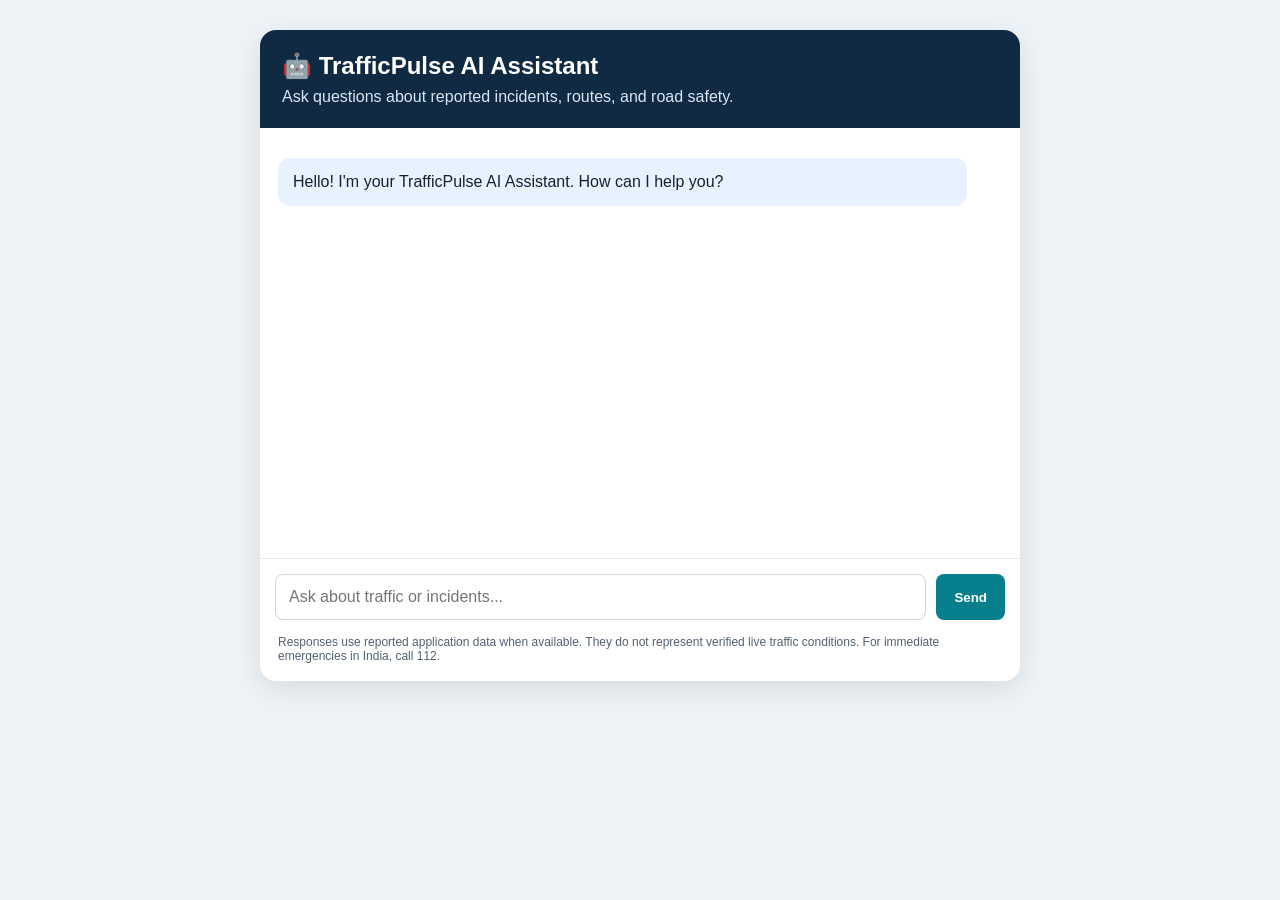
<file: templates/assistant.html>
<!DOCTYPE html>
<html lang="en">
<head>
    <meta charset="UTF-8">
    <meta name="viewport" content="width=device-width, initial-scale=1.0">

    <title>TrafficPulse AI Assistant</title>

    <style>
        * {
            box-sizing: border-box;
        }

        body {
            margin: 0;
            font-family: Arial, sans-serif;
            background: #eef3f8;
            color: #172033;
        }

        .container {
            width: min(760px, 94%);
            margin: 30px auto;
            background: white;
            border-radius: 16px;
            overflow: hidden;
            box-shadow: 0 8px 30px rgba(0, 0, 0, 0.1);
        }

        header {
            background: #102a43;
            color: white;
            padding: 22px;
        }

        header h1 {
            margin: 0 0 8px;
            font-size: 24px;
        }

        header p {
            margin: 0;
            color: #d9e7f5;
        }

        #chat {
            height: 430px;
            overflow-y: auto;
            padding: 18px;
        }

        .message {
            margin: 12px 0;
            padding: 12px 15px;
            border-radius: 12px;
            line-height: 1.5;
            white-space: pre-wrap;
            overflow-wrap: anywhere;
        }

        .assistant {
            background: #e8f2ff;
            margin-right: 35px;
        }

        .user {
            background: #d9f7e7;
            margin-left: 35px;
        }

        form {
            display: flex;
            gap: 10px;
            padding: 15px;
            border-top: 1px solid #e5e7eb;
        }

        input {
            flex: 1;
            min-width: 0;
            padding: 13px;
            border: 1px solid #ccd5e0;
            border-radius: 8px;
            font-size: 16px;
        }

        button {
            border: none;
            border-radius: 8px;
            padding: 12px 18px;
            background: #087f8c;
            color: white;
            font-weight: bold;
            cursor: pointer;
        }

        button:disabled {
            opacity: 0.6;
            cursor: wait;
        }

        .notice {
            padding: 0 18px 18px;
            color: #526173;
            font-size: 12px;
        }
    </style>
</head>

<body>
    <main class="container">
        <header>
            <h1>🤖 TrafficPulse AI Assistant</h1>
            <p>Ask questions about reported incidents, routes, and road safety.</p>
        </header>

        <section id="chat" aria-live="polite">
            <div class="message assistant">Hello! I'm your TrafficPulse AI Assistant. How can I help you?</div>
        </section>

        <form id="chatForm">
            <input
                id="messageInput"
                type="text"
                placeholder="Ask about traffic or incidents..."
                maxlength="2000"
                autocomplete="off"
                required
            >

            <button id="sendButton" type="submit">Send</button>
        </form>

        <div class="notice">
            Responses use reported application data when available.
            They do not represent verified live traffic conditions.
            For immediate emergencies in India, call 112.
        </div>
    </main>

    <script>
        const chat = document.getElementById("chat");
        const form = document.getElementById("chatForm");
        const input = document.getElementById("messageInput");
        const sendButton = document.getElementById("sendButton");

        function addMessage(text, role) {
            const element = document.createElement("div");
            element.className = `message ${role}`;

            // Use textContent to prevent HTML injection.
            element.textContent = text;

            chat.appendChild(element);
            chat.scrollTop = chat.scrollHeight;

            return element;
        }

        form.addEventListener("submit", async event => {
            event.preventDefault();

            const message = input.value.trim();

            if (!message) return;

            addMessage(message, "user");

            input.value = "";
            sendButton.disabled = true;

            const waitingMessage = addMessage(
                "Thinking...",
                "assistant"
            );

            try {
                const response = await fetch("/api/assistant", {
                    method: "POST",
                    headers: {
                        "Content-Type": "application/json"
                    },
                    body: JSON.stringify({
                        message: message
                    })
                });

                const result = await response.json();

                if (!response.ok) {
                    throw new Error(
                        result.error || "Assistant request failed."
                    );
                }

                waitingMessage.textContent = result.answer;
            } catch (error) {
                waitingMessage.textContent =
                    "Sorry, I couldn't get a response. " +
                    error.message;
            } finally {
                sendButton.disabled = false;
                input.focus();
                chat.scrollTop = chat.scrollHeight;
            }
        });
    </script>
</body>
</html>
</file>
